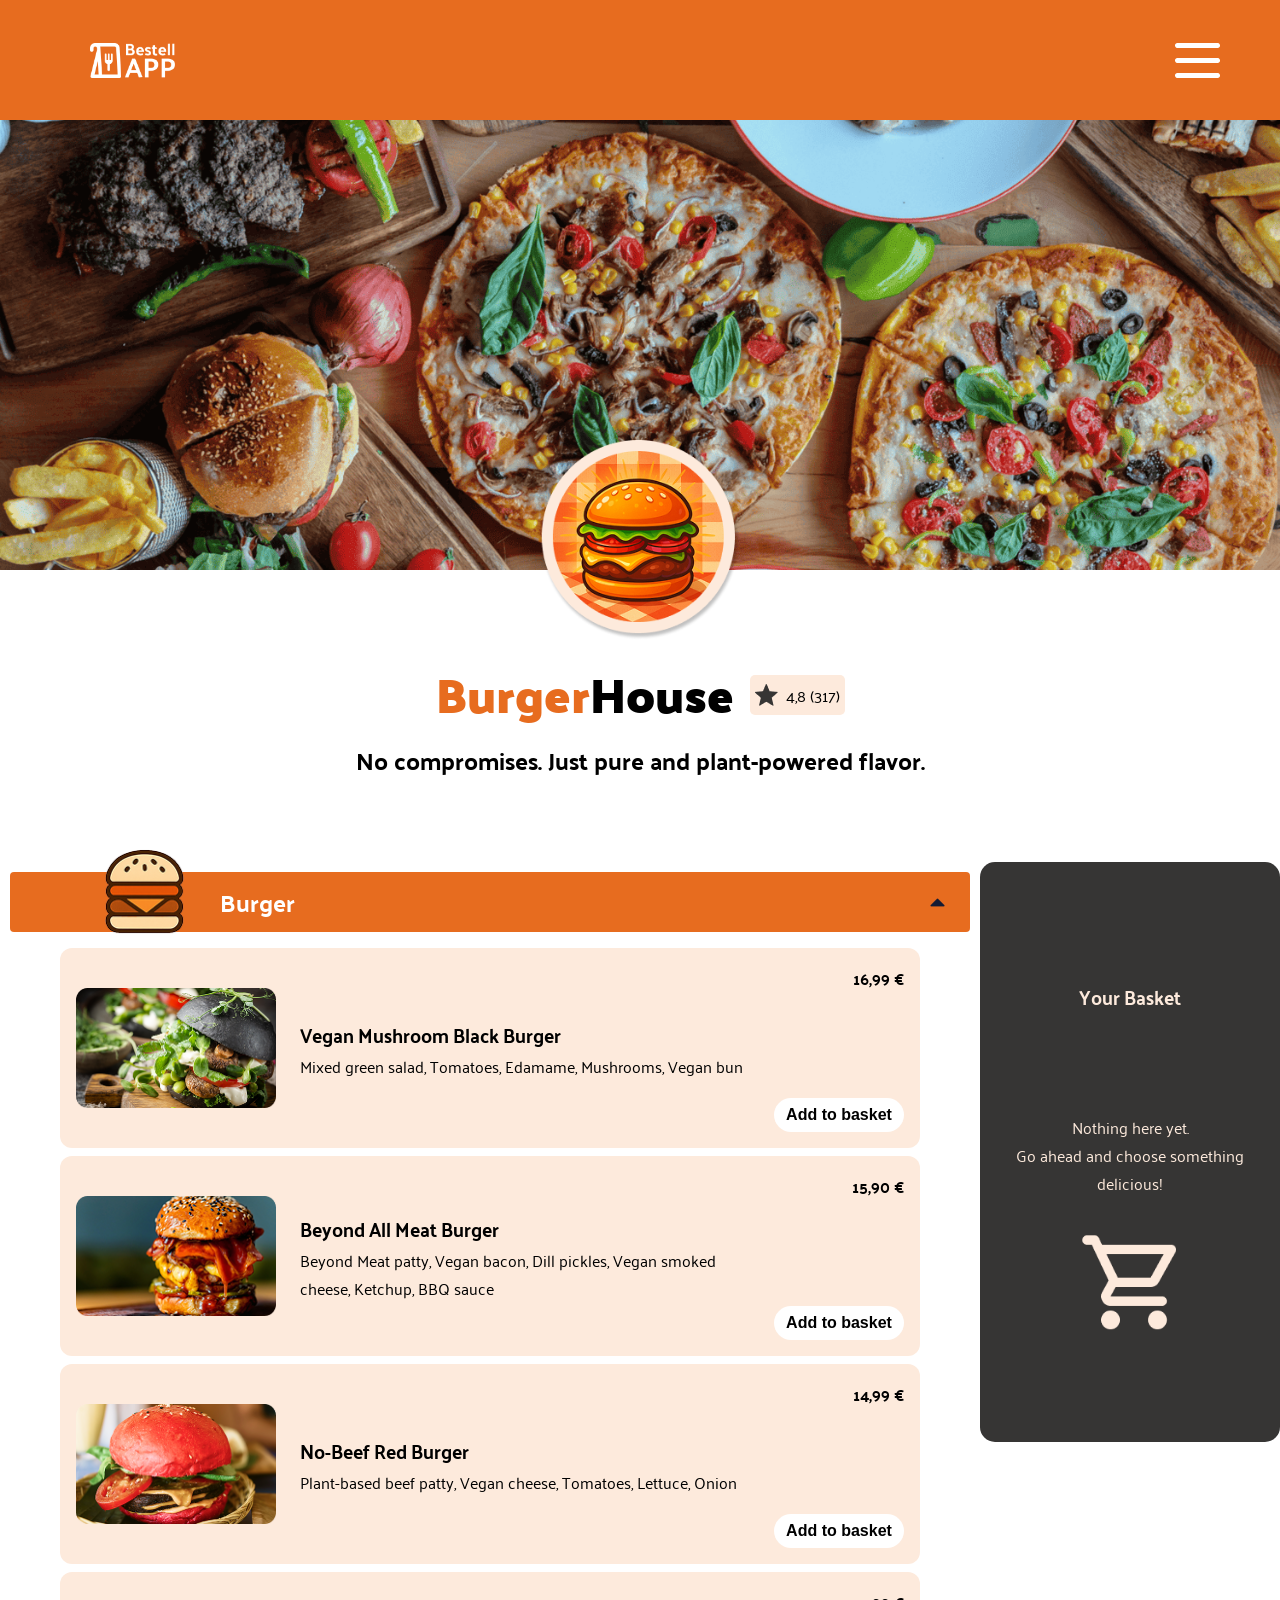
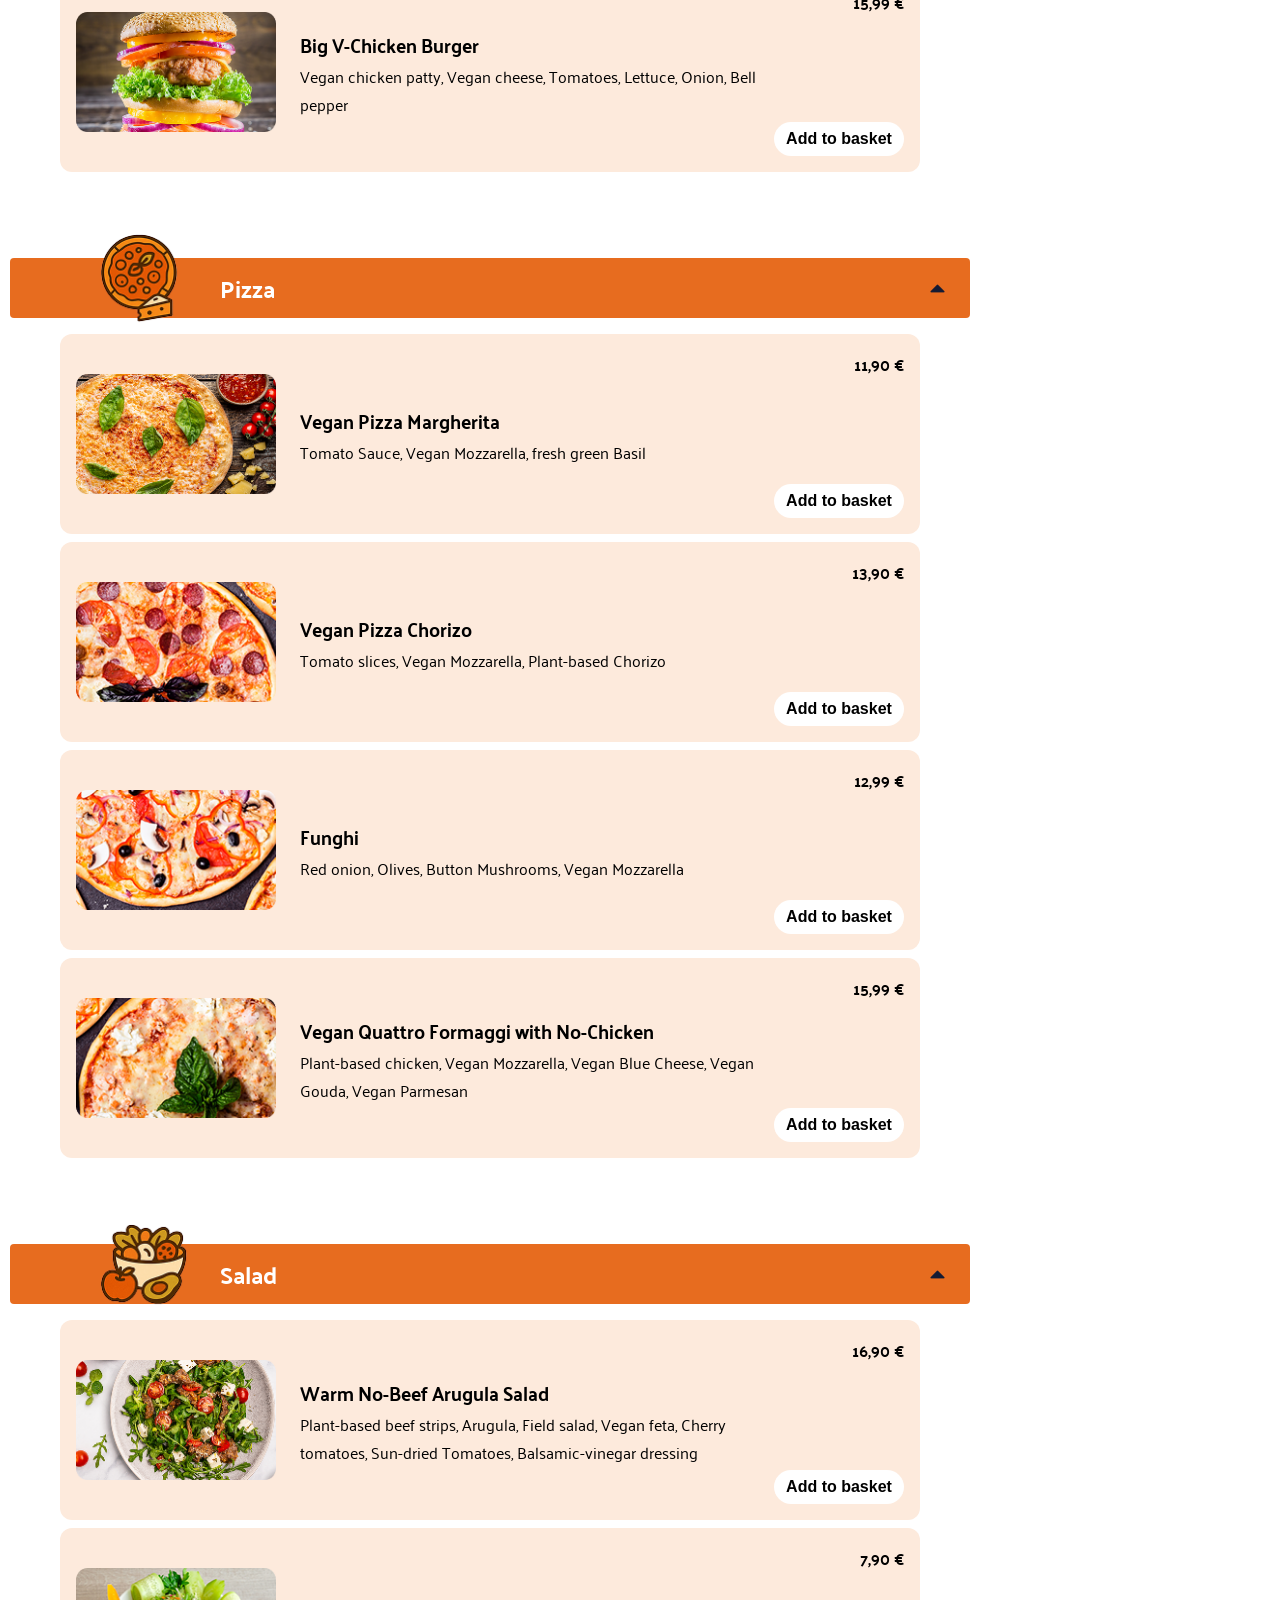
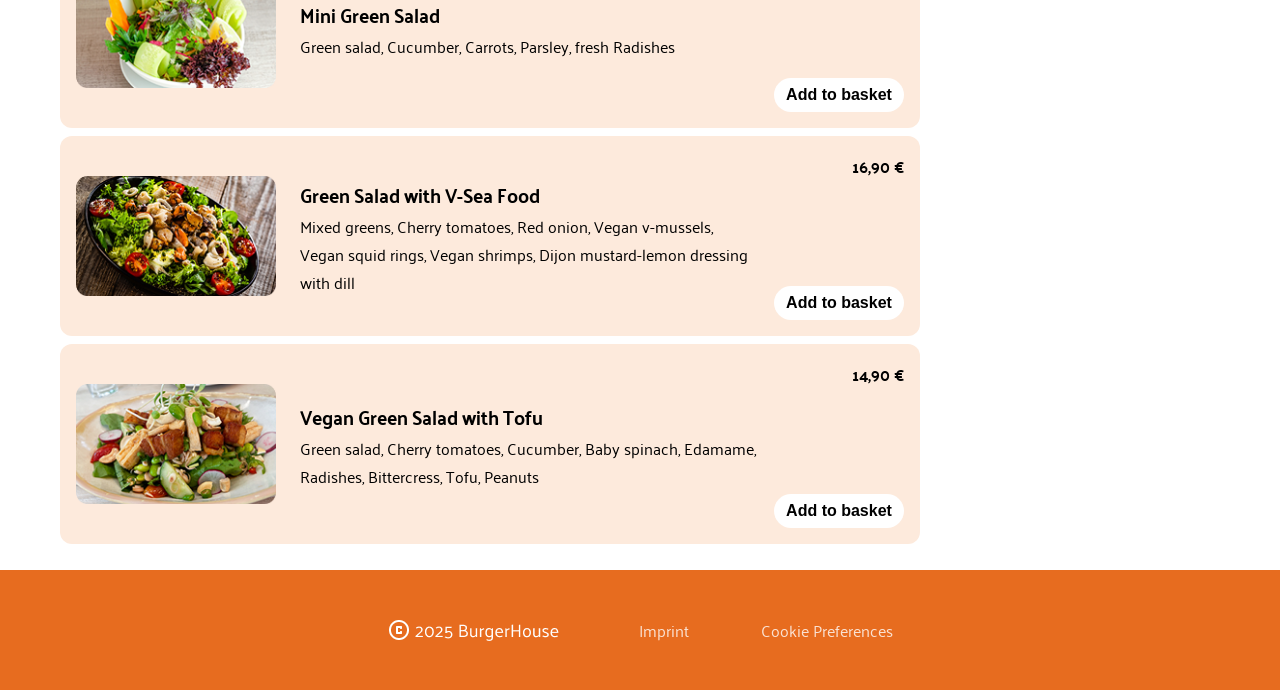
<file: index.html>
<!DOCTYPE html>
<html lang="en">

<head>
    <meta charset="UTF-8">
    <meta name="viewport" content="width=device-width, initial-scale=1.0">
    <title>BestellApp</title>
    <link rel="icon" type="image/x-icon" href="./assets/icons/logo.png" />
    <link rel="stylesheet" href="style.css">
    <link rel="stylesheet" href="./styles/standard.css">
    <link rel="stylesheet" href="./styles/dialog.css">
    <link rel="stylesheet" href="./styles/media.css">
    <link rel="stylesheet" href="./styles/fonts.css">
    <script src="./scripts/data.js"></script>
    <script src="./scripts/templates.js"></script>
    <script src="./script.js" defer></script>
</head>

<body onload="init()">
    <header class="page_header">
        <img src="./assets/icons/header_logo.png" alt="App Logo">
        <img src="./assets/icons/placeholder_menu.png" alt="Burger Logo">
    </header>
    <section id="hero" class="hero">
        <img src="./assets/icons/logo.png" alt="Burger Icon">
    </section>
    <section class="headline">
        <div class="headline_wrapper">
            <h1><span style="color: var(--orange);">Burger</span>House</h1>
            <div class="headline_rating">
                <img src="./assets/icons/star.png" alt="star icon">
                <p>4,8 (317)</p>
            </div>
        </div>
        <p>No compromises. Just pure and plant-powered flavor.</p>
    </section>

    <main>
        <section class="main_wrapper">
            <section class="menu_wrapper">
                <section class="main_burger">
                    <details open>
                        <summary class="menu_header">
                            <img class="menu_header_img" src="./assets/icons/burger_icon.png" alt="burger icon">
                            <h2>Burger</h2>
                            <img class="menu_header_icon" src="./assets/icons/arrow_down.png" alt="arrow">
                        </summary>
                        <article id="menu_burger" class="menu_card_wrapper">
                            <!-- <section class="menu_card">
                                <img src="./assets/img/burger_1.png" alt="Burger Image">
                                <div class="menu_text">
                                    <h3>Menü Platzhalter</h3>
                                    <p>Beschreibung Platzhalter</p>
                                </div>

                                <div class="menu_price">
                                    <p>00,00€</p>
                                    <button class="button_img"><img src="./assets/icons/button Add.png"alt="Add to Basket"></button>
                                </div>

                            </section> -->
                        </article>
                    </details>
                </section>
                <section class="main_pizza">
                    <details open>
                        <summary class="menu_header">
                            <img class="menu_header_img" src="./assets/icons/pizza_icon.png" alt="pizza icon">
                            <h2>Pizza</h2>
                            <img class="menu_header_icon" src="./assets/icons/arrow_down.png" alt="arrow">
                        </summary>
                        <article id="menu_pizza" class="menu_card_wrapper">
                        </article>
                    </details>
                </section>
                <section class="main_salad">
                    <details open>
                        <summary class="menu_header">
                            <img class="menu_header_img" src="./assets/icons/salad_icon.png" alt="salad icon">
                            <h2>Salad</h2>
                            <img class="menu_header_icon" src="./assets/icons/arrow_down.png" alt="arrow">
                        </summary>
                        <article id="menu_salad" class="menu_card_wrapper">
                        </article>
                    </details>
                </section>
            </section>
            <section class="basket_wrapper">
                <article class="basket">
                    <h3>Your Basket</h3>
                    <section id="basket" class="basket_section">
                    </section>
                </article>
            </section>
        </section>
        <dialog id="basket_dialog">
        </dialog>
    </main>

    <footer class="page_footer">
        <img src="./assets/icons/copyright.png" alt="Copyright">
        <a href="imprint.html">Imprint</a>
        <a href="cookieprivacy.html">Cookie Preferences</a>
    </footer>

    <footer id="responsive_footer" class="responsive_footer">
    </footer>

</body>

</html>
</file>
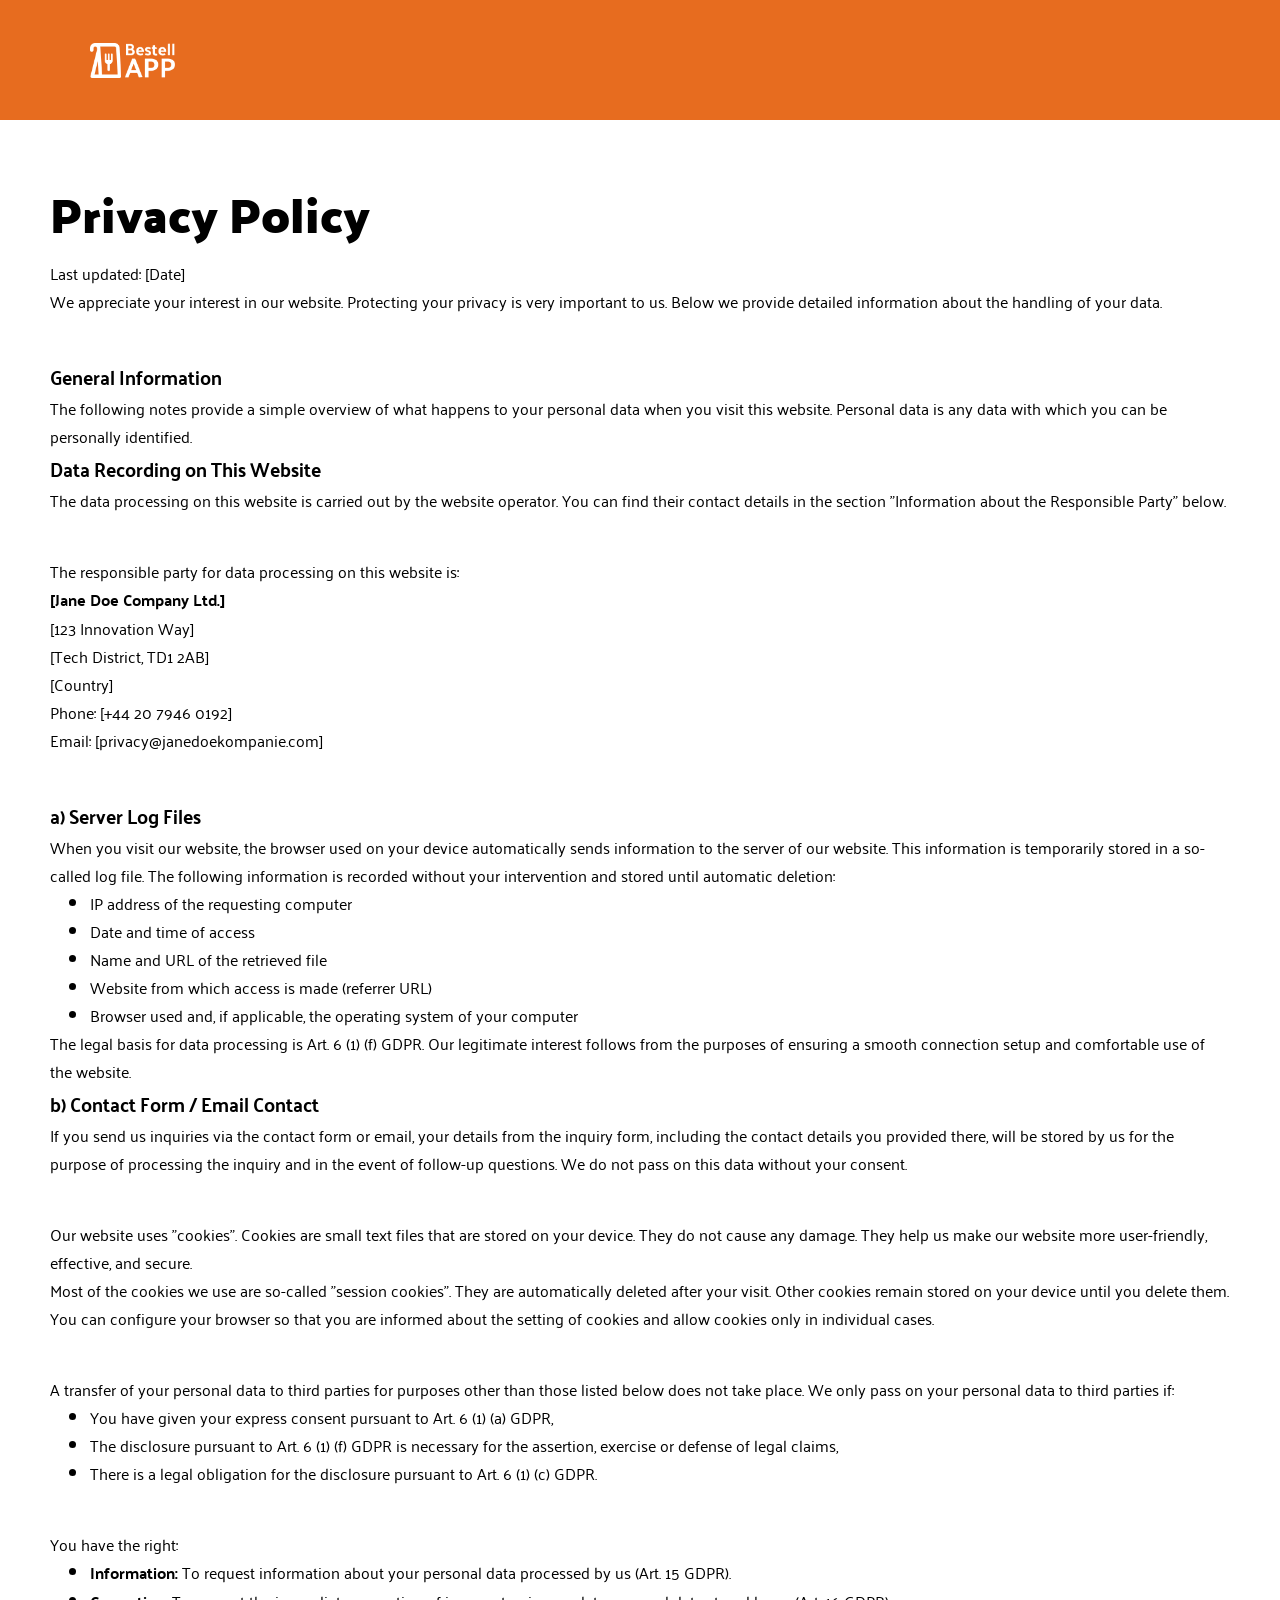
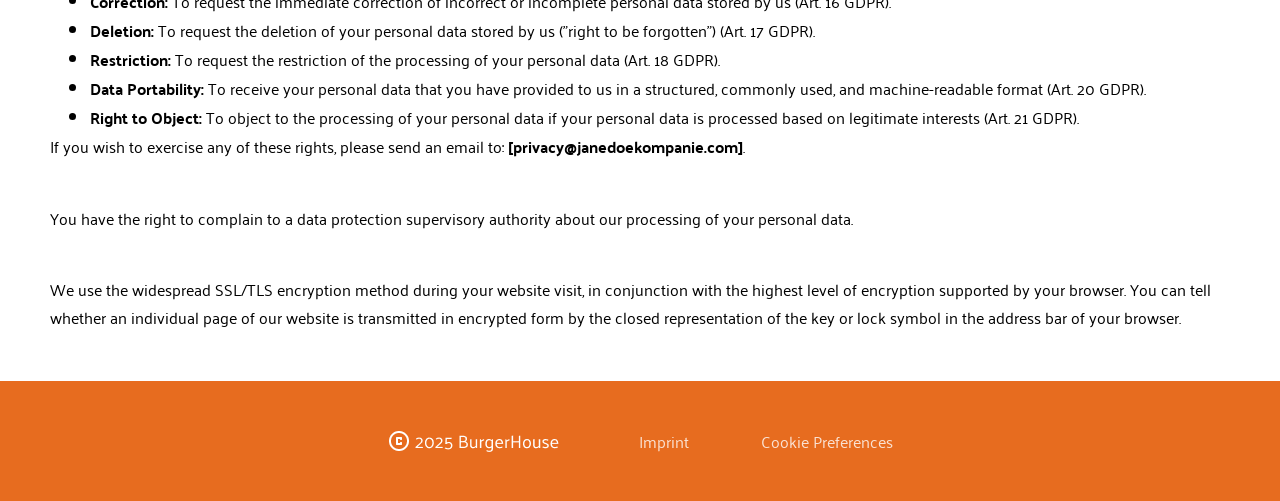
<file: cookieprivacy.html>
<!DOCTYPE html>
<html lang="en">

<head>
    <meta charset="UTF-8">
    <meta name="viewport" content="width=device-width, initial-scale=1.0">
    <title>Privacy Policy</title>
    <link rel="icon" type="image/x-icon" href="./assets/icons/logo.png" />
    <link rel="stylesheet" href="style.css">
    <link rel="stylesheet" href="./styles/standard.css">
    <link rel="stylesheet" href="./styles/dialog.css">
    <link rel="stylesheet" href="./styles/media.css">
    <link rel="stylesheet" href="./styles/fonts.css">
    <link rel="stylesheet" href="./styles/imprint.css">
    <script src="./scripts/data.js"></script>
    <script src="./scripts/templates.js"></script>
    <script src="./script.js" defer></script>
</head>

<body>
    <header class="page_header">
        <a href="index.html"><img style="display: block;" src="./assets/icons/header_logo.png"
                alt="BestellApp Logo"></a>
    </header>

    <main class="imprint">
        <h1>Privacy Policy</h1>
        <p>Last updated: [Date]</p>

        <p>We appreciate your interest in our website. Protecting your privacy is very important to us. Below we provide
            detailed information about the handling of your data.</p>

        <h2>1. An Overview of Data Protection</h2>
        <h3>General Information</h3>
        <p>The following notes provide a simple overview of what happens to your personal data when you visit this
            website. Personal data is any data with which you can be personally identified.</p>
        <h3>Data Recording on This Website</h3>
        <p>The data processing on this website is carried out by the website operator. You can find their contact
            details in the section "Information about the Responsible Party" below.</p>

        <h2>2. Information about the Responsible Party (Controller)</h2>
        <p>The responsible party for data processing on this website is:</p>
        <div class="highlight-box">
            <p><strong>[Jane Doe Company Ltd.]</strong></p>
            <p>[123 Innovation Way]</p>
            <p>[Tech District, TD1 2AB]</p>
            <p>[Country]</p>
            <p>Phone: [+44 20 7946 0192]</p>
            <p>Email: [privacy@janedoekompanie.com]</p>
        </div>

        <h2>3. Collection and Storage of Personal Data</h2>

        <h3>a) Server Log Files</h3>
        <p>When you visit our website, the browser used on your device automatically sends information to the server of
            our website. This information is temporarily stored in a so-called log file. The following information is
            recorded without your intervention and stored until automatic deletion:</p>
        <ul>
            <li>IP address of the requesting computer</li>
            <li>Date and time of access</li>
            <li>Name and URL of the retrieved file</li>
            <li>Website from which access is made (referrer URL)</li>
            <li>Browser used and, if applicable, the operating system of your computer</li>
        </ul>
        <p>The legal basis for data processing is Art. 6 (1) (f) GDPR. Our legitimate interest follows from the purposes
            of ensuring a smooth connection setup and comfortable use of the website.</p>

        <h3>b) Contact Form / Email Contact</h3>
        <p>If you send us inquiries via the contact form or email, your details from the inquiry form, including the
            contact details you provided there, will be stored by us for the purpose of processing the inquiry and in
            the event of follow-up questions. We do not pass on this data without your consent.</p>

        <h2>4. Cookies and Analytical Tools</h2>
        <p>Our website uses "cookies". Cookies are small text files that are stored on your device. They do not cause
            any damage. They help us make our website more user-friendly, effective, and secure.</p>
        <p>Most of the cookies we use are so-called "session cookies". They are automatically deleted after your visit.
            Other cookies remain stored on your device until you delete them.</p>
        <p>You can configure your browser so that you are informed about the setting of cookies and allow cookies only
            in individual cases.</p>

        <h2>5. Sharing of Data</h2>
        <p>A transfer of your personal data to third parties for purposes other than those listed below does not take
            place. We only pass on your personal data to third parties if:</p>
        <ul>
            <li>You have given your express consent pursuant to Art. 6 (1) (a) GDPR,</li>
            <li>The disclosure pursuant to Art. 6 (1) (f) GDPR is necessary for the assertion, exercise or defense of
                legal claims,</li>
            <li>There is a legal obligation for the disclosure pursuant to Art. 6 (1) (c) GDPR.</li>
        </ul>

        <h2>6. Your Rights (Data Subject Rights)</h2>
        <p>You have the right:</p>
        <ul>
            <li><strong>Information:</strong> To request information about your personal data processed by us (Art. 15
                GDPR).</li>
            <li><strong>Correction:</strong> To request the immediate correction of incorrect or incomplete personal
                data stored by us (Art. 16 GDPR).</li>
            <li><strong>Deletion:</strong> To request the deletion of your personal data stored by us ("right to be
                forgotten") (Art. 17 GDPR).</li>
            <li><strong>Restriction:</strong> To request the restriction of the processing of your personal data (Art.
                18 GDPR).</li>
            <li><strong>Data Portability:</strong> To receive your personal data that you have provided to us in a
                structured, commonly used, and machine-readable format (Art. 20 GDPR).</li>
            <li><strong>Right to Object:</strong> To object to the processing of your personal data if your personal
                data is processed based on legitimate interests (Art. 21 GDPR).</li>
        </ul>
        <p>If you wish to exercise any of these rights, please send an email to:
            <strong>[privacy@janedoekompanie.com]</strong>.
        </p>

        <h2>7. Right to Lodge a Complaint with a Supervisory Authority</h2>
        <p>You have the right to complain to a data protection supervisory authority about our processing of your
            personal data.</p>

        <h2>8. Data Security</h2>
        <p>We use the widespread SSL/TLS encryption method during your website visit, in conjunction with the highest
            level of encryption supported by your browser. You can tell whether an individual page of our website is
            transmitted in encrypted form by the closed representation of the key or lock symbol in the address bar of
            your browser.</p>
    </main>

    <footer class="page_footer">
        <img src="./assets/icons/copyright.png" alt="Copyright">
        <a href="imprint.html">Imprint</a>
        <a href="cookieprivacy.html">Cookie Preferences</a>
    </footer>

</body>

</html>
</file>
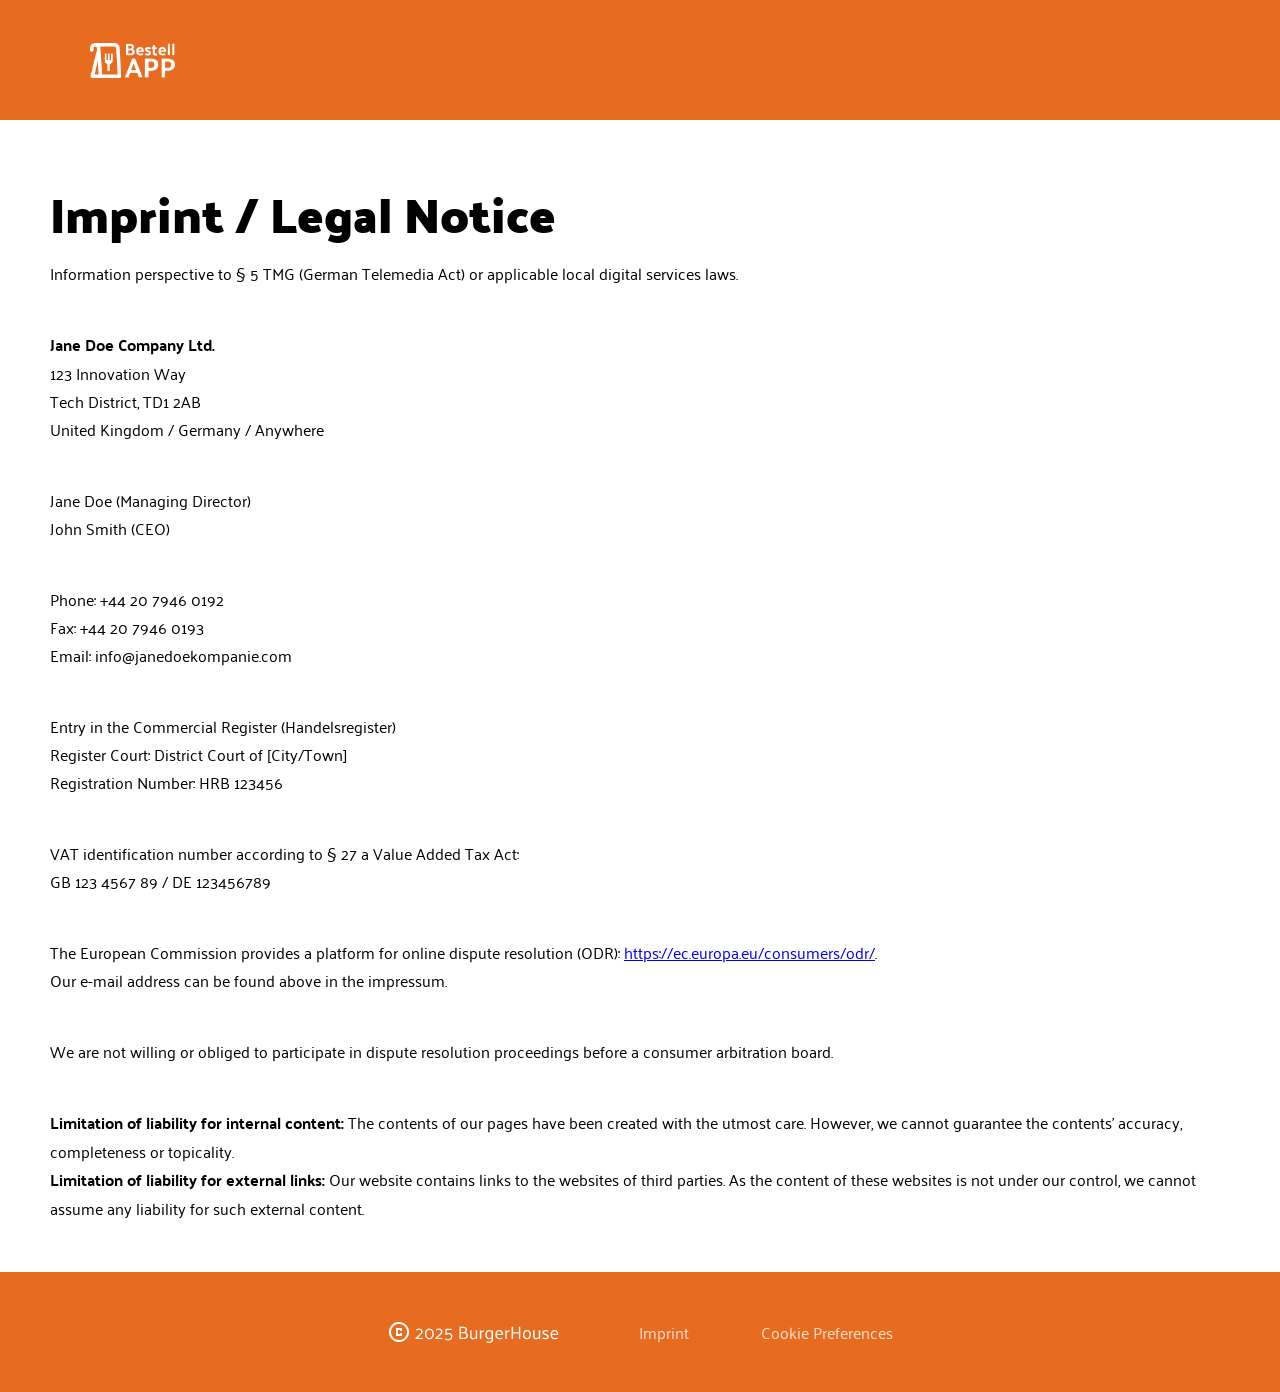
<file: imprint.html>
<!DOCTYPE html>
<html lang="en">

<head>
    <meta charset="UTF-8">
    <meta name="viewport" content="width=device-width, initial-scale=1.0">
    <title>Imprint</title>
    <link rel="icon" type="image/x-icon" href="./assets/icons/logo.png" />
    <link rel="stylesheet" href="style.css">
    <link rel="stylesheet" href="./styles/standard.css">
    <link rel="stylesheet" href="./styles/dialog.css">
    <link rel="stylesheet" href="./styles/media.css">
    <link rel="stylesheet" href="./styles/fonts.css">
    <link rel="stylesheet" href="./styles/imprint.css">
    <script src="./scripts/data.js"></script>
    <script src="./scripts/templates.js"></script>
    <script src="./script.js" defer></script>
</head>

<body>
    <header class="page_header">
        <a href="index.html"><img style="display: block;" src="./assets/icons/header_logo.png"
                alt="BestellApp Logo"></a>
    </header>

    <main class="imprint">
        <h1>Imprint / Legal Notice</h1>

        <p>Information perspective to § 5 TMG (German Telemedia Act) or applicable local digital services laws.</p>

        <h2>Information according to § 5 TMG</h2>
        <p><strong>Jane Doe Company Ltd.</strong></p>
        <p>123 Innovation Way</p>
        <p>Tech District, TD1 2AB</p>
        <p>United Kingdom / Germany / Anywhere</p>

        <h2>Represented by</h2>
        <p>Jane Doe (Managing Director)</p>
        <p>John Smith (CEO)</p>

        <h2>Contact Information</h2>
        <p>Phone: +44 20 7946 0192</p>
        <p>Fax: +44 20 7946 0193</p>
        <p>Email: info@janedoekompanie.com</p>

        <h2>Register Entry</h2>
        <p>Entry in the Commercial Register (Handelsregister)</p>
        <p>Register Court: District Court of [City/Town]</p>
        <p>Registration Number: HRB 123456</p>

        <h2>Value Added Tax (VAT)</h2>
        <p>VAT identification number according to § 27 a Value Added Tax Act:</p>
        <p>GB 123 4567 89 / DE 123456789</p>

        <h2>EU Dispute Resolution</h2>
        <p>The European Commission provides a platform for online dispute resolution (ODR): <a
                href="https://ec.europa.eu/consumers/odr/" target="_blank"
                rel="noopener">https://ec.europa.eu/consumers/odr/</a>.</p>
        <p>Our e-mail address can be found above in the impressum.</p>

        <h2>Consumer Dispute Resolution / Universal Arbitration Board</h2>
        <p>We are not willing or obliged to participate in dispute resolution proceedings before a consumer arbitration
            board.</p>

        <div class="disclaimer">
            <h2>Disclaimer (Legal Notice)</h2>
            <p><strong>Limitation of liability for internal content:</strong> The contents of our pages have been
                created with the utmost care. However, we cannot guarantee the contents' accuracy, completeness or
                topicality.</p>
            <p><strong>Limitation of liability for external links:</strong> Our website contains links to the websites
                of third parties. As the content of these websites is not under our control, we cannot assume any
                liability for such external content.</p>
        </div>
    </main>

    <footer class="page_footer">
        <img src="./assets/icons/copyright.png" alt="Copyright">
        <a href="imprint.html">Imprint</a>
        <a href="cookieprivacy.html">Cookie Preferences</a>
    </footer>

</body>

</html>
</file>
<file: style.css>
html {
    font-family: 'Palanquin';
    font-size: 16px;
}

body {
    width: 100%;
    height: 100%;
    display: flex;
    flex-direction: column;
    /* flex-grow: 1; */
}

main{
    flex: 1 0 auto;
}

h1 {
    font-family: 'Palanquin Dark';
    font-size: 3rem;
}

h2 {
    color: white;
    font-weight: bold;
    padding-left: 120px;
}

.page_header {
    width: 100%;
    height: 120px;
    display: flex;
    justify-content: space-between;
    align-items: center;
    background-color: var(--orange);
    padding-left: 90px;
    padding-right: 60px;
    flex-shrink: 0;
}

.page_header img {
    height: 35px;
}

.hero {
    height: 450px;
    background-image: url(assets/img/hero_img.png);
    background-position: center;
    background-repeat: no-repeat;
    background-size: cover;
    display: flex;
    justify-content: center;
    align-items: flex-end;
    position: relative;
}

.hero>img {
    width: 200px;
    height: 200px;
    position: absolute;
    top: 320px;
}

.headline {
    width: 100%;
    display: flex;
    flex-direction: column;
    justify-content: center;
    align-items: center;
    padding: 80px 0px;
}

.headline>p {
    font-size: 1.5rem;
    font-weight: bold;
    text-align: center;
}

.headline_wrapper {
    width: 100%;
    display: flex;
    align-items: center;
    justify-content: center;
    gap: 16px;
}

.headline_rating {
    height: 40px;
    display: flex;
    align-items: center;
    gap: 8px;
    padding: 0px 5px;
    border-radius: 5px;
    background-color: var(--light_orange);
}

.menu_header {
    width: 100%;
    height: 60px;
    display: flex;
    align-items: center;
    justify-content: space-between;
    background-color: var(--orange);
    position: relative;
    border-radius: 4px;
    padding-left: 90px;
    padding-right: 20px;
    cursor: pointer;
}

.menu_header_img {
    height: 90px;
    position: absolute;
    top: -25px;
}

.menu_header_icon {
    width: 25px;
    
}

details {
    padding: 10px;
}

details[open] .menu_header_icon {
    transform: rotate(-180deg);
}

.menu_card_wrapper {
    padding: 16px 50px;
    display: flex;
    flex-direction: column;
    gap: 8px;
}

.menu_card {
    height: 200px;
    background-color: var(--light_orange);
    padding: 16px;
    border-radius: 12px;
    display: flex;
    justify-content: space-between;
    align-items: center;
    gap: 16px;
}

.menu_img_wrapper {
    display: flex;
    align-items: center;
    gap: 24px;
}

.menu_card img {
    width: 200px;
    height: 120px;
}

.menu_text {
    max-width: 500px;
    text-align: left;
    overflow-wrap: break-word;
}

.menu_price {
    height: 100%;
    display: flex;
    flex-direction: column;
    align-items: flex-end;
    justify-content: space-between;
    font-weight: bold;
}

.add_basket_btn {
    width: 130px;
    background-color: white;
    color: black;
    border-radius: 20px;
    border: none;
    padding: 8px 12px;
    font-size: 1rem;
    font-weight: bold;
    cursor: pointer;
}

.main_wrapper {
    display: flex;
    flex-grow: 1;
}

.menu_wrapper {
    width: calc(100% - 300px);
    display: flex;
    flex-direction: column;
    gap: 50px;
}

.basket_wrapper {
    width: 300px;
    flex-grow: 1;
}

.basket {
    width: 100%;
    height: 580px;
    padding: 16px;
    border-radius: 15px;
    position: sticky;
    top: 0;
    background-color: var(--dark_grey);
    color: var(--light_orange);
    display: flex;
    flex-direction: column;
    justify-content: space-evenly;
    align-items: center;
}

.basket>h3 {
    padding: 8px 0px;
}

.empty_basket_img {
    width: 100px;
    padding-top: 36px;
}

.basket_section {
    display: flex;
    flex-direction: column;
    align-items: center;
    text-align: center;
}

.basket_card_wrapper {
    height: 320px;
    display: flex;
    flex-direction: column;
    gap: 8px;
    overflow-y: auto;
    align-items: center;
    text-align: center;
}

.basket_card_wrapper::-webkit-scrollbar {
    width: 8px;
}

.basket_card_wrapper::-webkit-scrollbar-track {
    background: var(--dark_grey);
    border-radius: 5px;
}

.basket_card_wrapper::-webkit-scrollbar-thumb {
    background: var(--dark_grey);
    border-radius: 5px;
    border: 1px solid var(--light_orange);
}

.basket_card {
    width: 250px;
    min-height: 100px;
    padding: 8px;
    display: flex;
    flex-direction: column;
    background-color: var(--light_orange);
    border-radius: 8px;
    color: var(--dark_grey);
}

.basket_card p {
    font-weight: bold;
}

.basket_card_empty {
    display: flex;
    flex-direction: column;
    border-radius: 8px;
}

.basket_card_footer {
    display: flex;
    justify-content: space-between;
}

.basket_card_footer_left {
    display: flex;
    align-items: center;
}

.add_btn {
    background-color: var(--light_orange);
    border: none;
    cursor: pointer;
}

.basket_table {
    width: 100%;
    border-collapse: collapse;
}

.basket_table th {
    border-top: 2px solid var(--light_orange);
    padding-bottom: 10px;
}

.table_left {
    text-align: left;
}

.table_right {
    text-align: right;
}

.buy_btn {
    background-color: var(--orange);
    color: var(--light_orange);
    border-radius: 20px;
    border: none;
    padding: 8px 12px;
    font-size: 1.3rem;
    font-weight: bold;
    cursor: pointer;
}

.page_footer {
    width: 100%;
    height: 120px;
    display: flex;
    justify-content: center;
    align-items: center;
    background-color: var(--orange);
    gap: 72px;
    flex-shrink: 0;
}

.page_footer img {
    height: 24px;
}

.page_footer a {
    text-decoration: none;
    color: rgba(255, 255, 255, 0.8)
}

.responsive_footer {
    display: none;
    width: 100%;
    height: 80px;
    background-color: var(--dark_grey);
    justify-content: space-evenly;
    align-items: center;
    flex-shrink: 0;
}

.responsive_footer img {
    width: 40px;
    display: block;
}

.button_footer {
    position: relative;
}

.footer_counter {
    position: absolute;
    top: 0;
    right: 0;
    color: var(--light_orange);
    background-color: var(--orange);
    font-weight: bold;
    min-width: 18px;
    height: 18px;
    border-radius: 50%;
    display: flex;
    justify-content: center;
    align-items: center;
    padding: 2px;
}
</file>
<file: styles/standard.css>
:root {
    --orange: rgba(231, 108, 31, 1);
    --light_orange: rgba(253, 234, 220, 1);
    --dark_grey: rgba(54, 53, 52, 1);
}

* {
    margin: 0px;
    box-sizing: border-box;
    scroll-behavior: smooth;
}

.button_img {
    padding: 0;
    border: none;
    background: none;
    line-height: 0;
    cursor: pointer;
    overflow: hidden;
}
</file>
<file: styles/dialog.css>
dialog {
    top: 50%;
    left: 50%;
    transform: translate(-50%, -50%);
    background-color: var(--dark_grey);
    border-radius: 15px;
    border: none;
    width: 300px;
    height: 580px;
    color: var(--light_orange);
}

dialog::backdrop {
    background-color: rgba(54, 53, 52, 0.5);
}

.basket_card_dialog_wrapper {
    display: flex;
    flex-direction: column;
}

.basket_dialog_wrapper {
    width: 100%;
    background-color: var(--dark_grey);
    color: var(--light_orange);
    display: flex;
    flex-direction: column;
    align-items: center;
    text-align: center;
}

.basket_dialog_wrapper p {
    padding-top: 36px;
    font-size: 1.3rem;
    font-weight: bold;
}

.basket_dialog_header {
    display: flex;
    align-items: start;
    justify-content: flex-end;
    padding-bottom: 16px;
}

.basket_dialog {
    width: 100%;
    height: 580px;
    padding: 16px;
    border-radius: 15px;
    background-color: var(--dark_grey);
    display: flex;
    flex-direction: column;
    justify-content: space-evenly;
    align-items: center;
}
</file>
<file: styles/media.css>
@media screen and (max-width: 500px) {
    .page_header {
        height: 60px;
        padding: 0px 30px;
    }

    .page_header img:first-child {
        height: 25px;
    }

    .page_header img:last-child {
        display: none;
    }

    .hero>img {
        width: 150px;
        height: 150px;
        top: 350px;
    }

    h1 {
        font-size: 2rem;
    }

    .headline>p {
        font-size: 1rem;
    }

    .headline_rating img {
        height: 16px;
    }

    .menu_header {
        height: 50px;
        border-radius: 4px;
    }

    h2 {
        padding-left: 80px;
    }

    .menu_header_img {
        height: 70px;
        position: absolute;
        top: -15px;
    }

    .menu_header_icon {
        width: 25px;
    }
}

@media screen and (max-width: 650px) {
    .headline_wrapper {
        flex-direction: column-reverse;
        gap: 0px;
    }

    .headline>p {
        font-size: 1.3rem;
        padding: 0px 8px;
    }

    .menu_wrapper {
        width: 100%;
        gap: 50px;
    }

    .basket_wrapper {
        display: none;
    }

    .page_footer {
        height: 120px;
        flex-direction: column-reverse;
        gap: 8px;
    }

    .responsive_footer {
        display: flex;
        position: sticky;
        left: 0;
        bottom: 0;
    }
}

@media screen and (max-width: 930px) {
    .menu_card_wrapper {
        padding: 16px 25px;
    }

    .menu_img_wrapper {
        flex-direction: column;
    }

    .menu_card h3 {
        text-align: center;
    }

    .menu_card p {
        text-align: center;
    }
}

@media screen and (max-width: 1060px) {
    .menu_header {
        padding-left: 45px;
        padding-right: 10px;
    }

    .menu_card {
        width: 100%;
        height: auto;
        flex-direction: column;
    }

    .menu_text {
        max-width: 500px;
        text-align: left;
        overflow-wrap: break-word;
    }

    .menu_price {
        width: 100%;
        flex-direction: row;
        align-items: center;
    }

    .add_basket_btn {
        width: 130px;
    }
}

@media screen and (min-width: 1440px) {
    .page_header {
        padding: 0px max(200px, calc(50% - 720px));
    }

    main {
        padding: 100px max(200px, calc(50% - 720px));
    }

    .imprint{
        padding: 100px max(200px, calc(50% - 720px));
    }
}
</file>
<file: styles/fonts.css>
/* palanquin-regular - latin */
@font-face {
  font-display: swap; /* Check https://developer.mozilla.org/en-US/docs/Web/CSS/@font-face/font-display for other options. */
  font-family: 'Palanquin';
  font-style: normal;
  font-weight: 400;
  src: url('../assets/fonts/palanquin-v17-latin-regular.woff2') format('woff2'); /* Chrome 36+, Opera 23+, Firefox 39+, Safari 12+, iOS 10+ */
}
/* palanquin-700 - latin */
@font-face {
  font-display: swap; /* Check https://developer.mozilla.org/en-US/docs/Web/CSS/@font-face/font-display for other options. */
  font-family: 'Palanquin';
  font-style: normal;
  font-weight: 700;
  src: url('../assets/fonts/palanquin-v17-latin-700.woff2') format('woff2'); /* Chrome 36+, Opera 23+, Firefox 39+, Safari 12+, iOS 10+ */
}
/* palanquin-dark-regular - latin */
@font-face {
  font-display: swap; /* Check https://developer.mozilla.org/en-US/docs/Web/CSS/@font-face/font-display for other options. */
  font-family: 'Palanquin Dark';
  font-style: normal;
  font-weight: 400;
  src: url('../assets/fonts/palanquin-dark-v17-latin-regular.woff2') format('woff2'); /* Chrome 36+, Opera 23+, Firefox 39+, Safari 12+, iOS 10+ */
}
/* palanquin-dark-700 - latin */
@font-face {
  font-display: swap; /* Check https://developer.mozilla.org/en-US/docs/Web/CSS/@font-face/font-display for other options. */
  font-family: 'Palanquin Dark';
  font-style: normal;
  font-weight: 700;
  src: url('../assets/fonts/palanquin-dark-v17-latin-700.woff2') format('woff2'); /* Chrome 36+, Opera 23+, Firefox 39+, Safari 12+, iOS 10+ */
}
</file>
<file: styles/imprint.css>
html {
    font-family: 'Palanquin';
    font-size: 16px;
    height: 100dvh;
}

.imprint {
    padding: 50px;
}

@media screen and (min-width: 1440px) {
    .page_header {
        padding: 0px max(200px, calc(50% - 720px));
    }

    main {
        padding: 100px max(200px, calc(50% - 720px));
    }

    .imprint{
        padding: 100px max(200px, calc(50% - 720px));
    }
}
</file>
